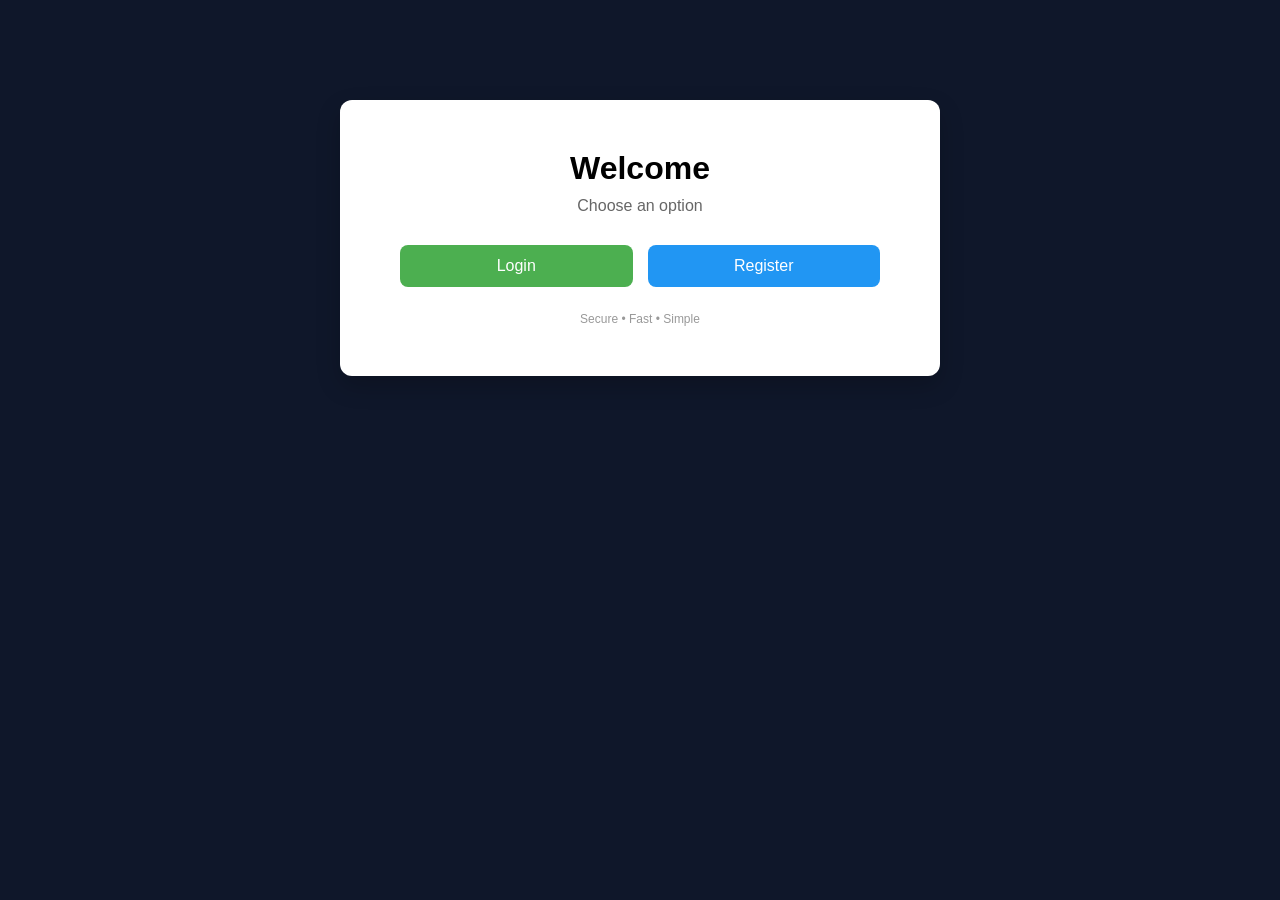
<file: index.html>
<!doctype html>
<html lang="en">
  <head>
    <meta charset="UTF-8" />
    <meta name="viewport" content="width=device-width, initial-scale=1.0" />
    <title>Chat app yessir</title>
    <link rel="stylesheet" href="./style.css" />
  </head>
  <body>
    <div class="container">
      <h1>Welcome</h1>
      <p class="subtitle">Choose an option</p>

      <div class="buttons">
        <button class="login" onclick="location.href='./user/login.html'">
          Login
        </button>
        <button class="register" onclick="location.href='./user/register.html'">
          Register
        </button>
      </div>

      <p class="footer">Secure • Fast • Simple</p>
    </div>

    <script src="./script.js" type="module"></script>
  </body>
</html>
</file>
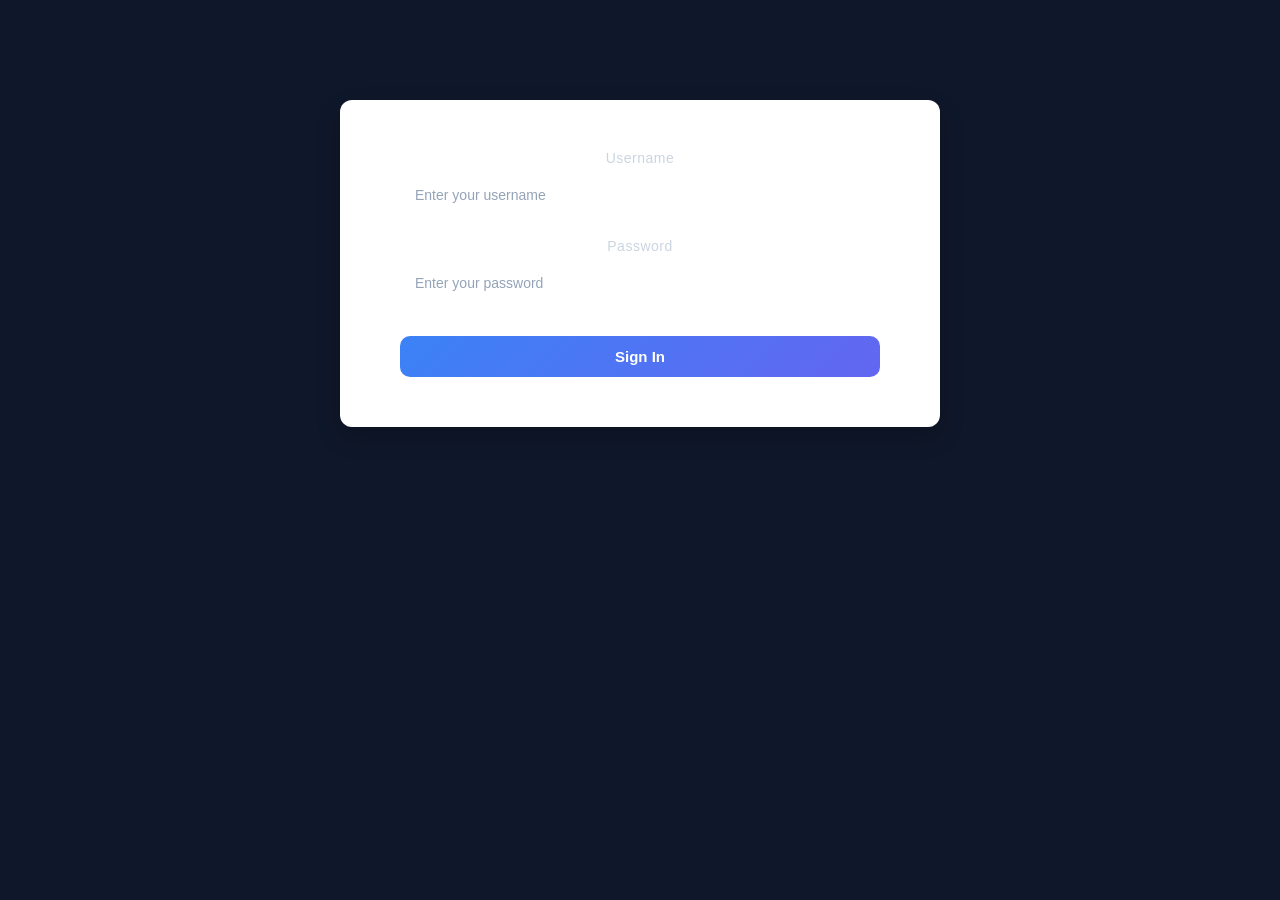
<file: chat.html>
<!doctype html>
<html lang="en">
  <head>
    <meta charset="UTF-8" />
    <meta name="viewport" content="width=device-width, initial-scale=1.0" />
    <title>Chat app yessir</title>
    <link rel="stylesheet" href="./style.css" />
  </head>
  <body>
    <div class="chat-container">
      <div class="users">
        <!-- <div class="user">Alice</div> -->
        <!-- <div class="user">Bob</div> -->
        <!-- <div class="user">Charlie</div> -->
        <button type="button" class="create-group-btn">create a group</button>
        <div class="list-group"></div>
        <div class="users-pane">
          <div class="exit-create-pane">X</div>
          <!-- <div class="select-user-pane"> -->
          <!--   <input type="checkbox" /> -->
          <!--   <div class="user-checkbox">Alice</div> -->
          <!-- </div> -->
          <form create-group-form action="">
            <input type="text" id="group-name" placeholder="Enter group name" />
            <button create-group-btn type="submit">Create group</button>
          </form>
        </div>

        <div class="select-pane"></div>
      </div>
      <div class="chat-body">
        <div class="chat-messages">
          <!-- <div class="message received">Yo bro 👋</div> -->
          <!-- <div class="message sent">What’s up 😎</div> -->
          <!-- <div class="message received">Long polling almost done?</div> -->
          <!-- <div class="message sent">Almost there 🔥</div> -->
        </div>

        <div class="chat-input">
          <input type="text" placeholder="Type a message..." />
          <button class="send-btn">Send</button>
        </div>
      </div>
    </div>

    <script src="./script.js" type="module"></script>
  </body>
  <
</html>
</file>
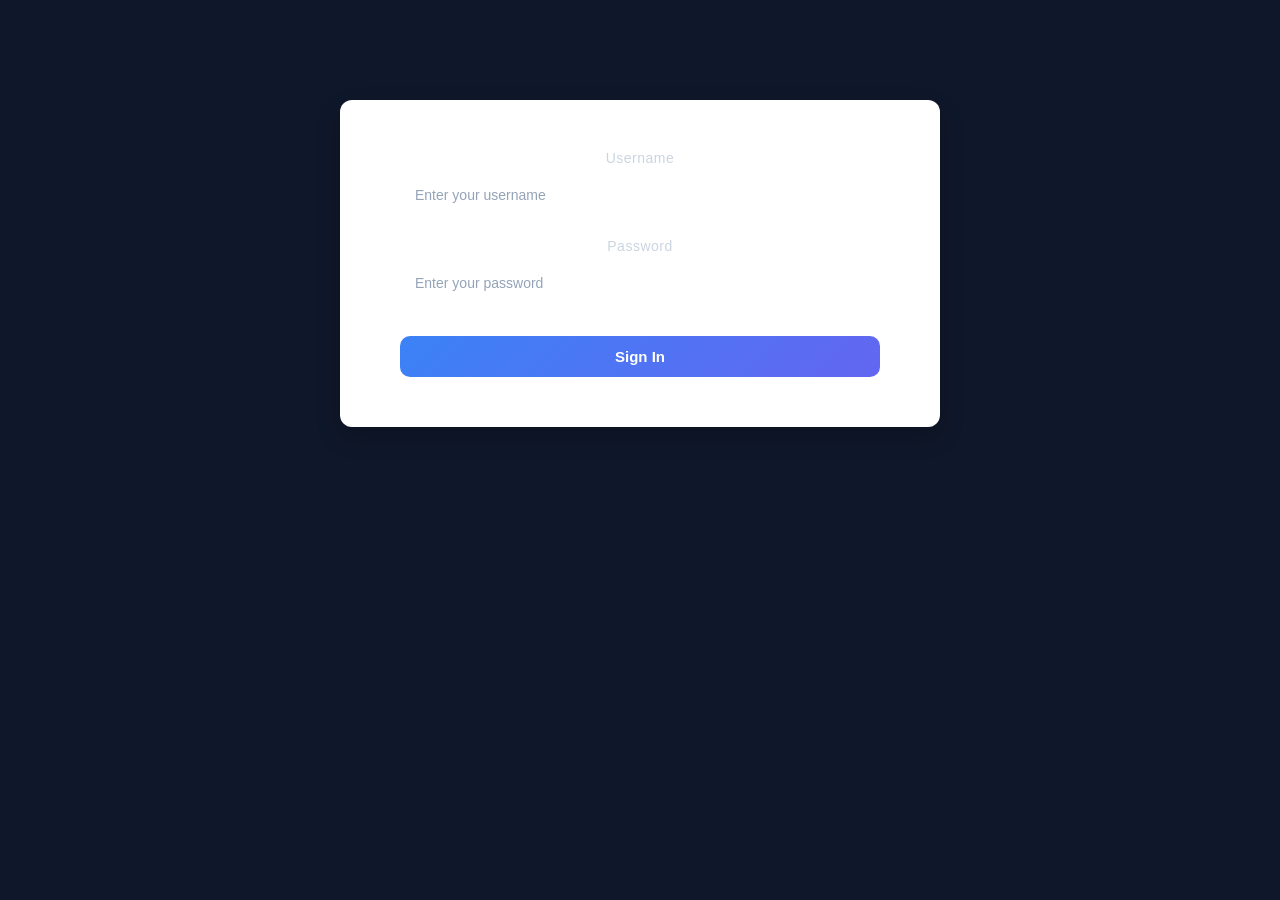
<file: user/login.html>
<!doctype html>
<html lang="en">
  <head>
    <meta charset="UTF-8" />
    <meta name="viewport" content="width=device-width, initial-scale=1.0" />
    <title>Document</title>
    <link rel="stylesheet" href="../style.css" />
  </head>
  <body>
    <div class="container">
      <form method="POST" action="/users/login" login-form>
        <div class="input-group">
          <label for="username">Username</label>
          <input
            type="text"
            id="username"
            placeholder="Enter your username"
            name="username"
            required
          />
        </div>

        <div class="input-group">
          <label for="password">Password</label>
          <input
            type="password"
            id="password"
            placeholder="Enter your password"
            name="password"
            required
          />
        </div>
        <button type="submit" class="btn">Sign In</button>
      </form>
    </div>
    <script src="../script.js"></script>
  </body>
</html>
</file>
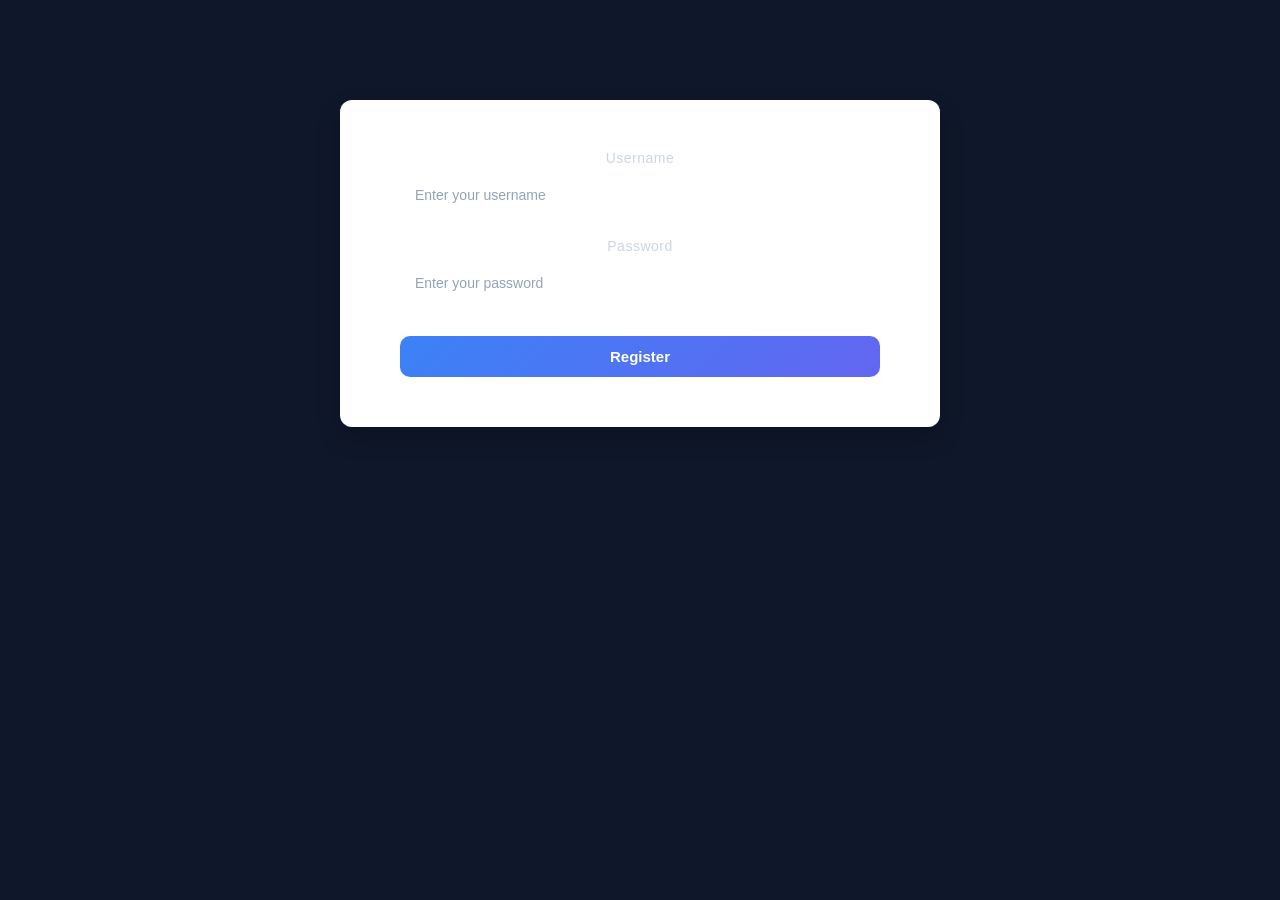
<file: user/register.html>
<!doctype html>
<html lang="en">
  <head>
    <meta charset="UTF-8" />
    <meta name="viewport" content="width=device-width, initial-scale=1.0" />
    <title>Document</title>
    <link rel="stylesheet" href="../style.css" />
  </head>
  <body>
    <div class="container">
      <form method="POST" register-form>
        <div class="input-group">
          <label for="username">Username</label>
          <input
            type="text"
            id="username"
            placeholder="Enter your username"
            name="username"
            required
          />
        </div>

        <div class="input-group">
          <label for="password">Password</label>
          <input
            type="password"
            id="password"
            placeholder="Enter your password"
            name="password"
            required
          />
        </div>
        <button type="submit" class="btn">Register</button>
      </form>
    </div>
    <script src="../script.js"></script>
  </body>
</html>
</file>
<file: style.css>
* {
  box-sizing: border-box;
  margin: 0;
  padding: 0;
  font-family: Arial, Helvetica, sans-serif;
}

body {
  background: #0f172a;
  position: relative;
  /* display: flex; */
  /* justify-content: center; */
  /* align-items: center; */
}

.container {
  margin: 100px auto;
  background: white;
  padding: 50px 60px;
  border-radius: 12px;
  text-align: center;
  box-shadow: 0 10px 25px rgba(0, 0, 0, 0.2);
  width: 600px;
}

/* form layout */
form {
  display: flex;
  flex-direction: column;
  gap: 22px;
}

/* input group */
.input-group {
  display: flex;
  flex-direction: column;
  gap: 8px;
}

label {
  font-size: 14px;
  color: #cbd5e1;
  letter-spacing: 0.5px;
}

input {
  padding: 12px 14px;
  border-radius: 10px;

  border: 1px solid rgba(255, 255, 255, 0.1);
  background: rgba(255, 255, 255, 0.05);
  color: white;

  font-size: 14px;

  transition: all 0.25s ease;
}

input::placeholder {
  color: #94a3b8;
}

input:focus {
  outline: none;
  border: 1px solid #3b82f6;
  box-shadow: 0 0 0 3px rgba(59, 130, 246, 0.25);
  background: rgba(255, 255, 255, 0.07);
}

.btn {
  margin-top: 10px;
  padding: 12px;

  border-radius: 10px;
  border: none;

  font-size: 15px;
  font-weight: 600;

  color: white;
  background: linear-gradient(135deg, #3b82f6, #6366f1);

  cursor: pointer;
  transition: all 0.25s ease;
}

.btn:hover {
  transform: translateY(-2px);
  box-shadow: 0 10px 20px rgba(59, 130, 246, 0.4);
}

.btn:active {
  transform: translateY(0);
}

h1 {
  margin-bottom: 10px;
}

.subtitle {
  color: #666;
  margin-bottom: 30px;
}

.buttons {
  display: flex;
  gap: 15px;
  justify-content: center;
}

button {
  flex: 1;
  padding: 12px;
  border: none;
  border-radius: 8px;
  font-size: 16px;
  cursor: pointer;
  transition: 0.2s;
}

.login {
  background: #4caf50;
  color: white;
}

.login:hover {
  background: #45a049;
}

.register {
  background: #2196f3;
  color: white;
}

.register:hover {
  background: #1976d2;
}

.footer {
  margin-top: 25px;
  font-size: 12px;
  color: #999;
}

/* ------------------ chat message ------------------- */
.users {
  width: 220px;
  padding: 15px;
  overflow-y: auto;
  background: #1e293b;
  border-radius: 16px;
  box-shadow: 0 10px 30px rgba(0, 0, 0, 0.5);
}

.users h3 {
  margin-bottom: 10px;
}

.user {
  padding: 10px;
  margin-bottom: 8px;
  border-radius: 6px;
  cursor: pointer;
  background: #f2f2f2;
}

.user:hover {
  background: #e6e6e6;
}

.list-group {
  border-top: 2px solid white;
  padding: 10px 0 0 10px;
  margin: 20px 0;
}
.group {
  padding: 10px;
  margin-bottom: 8px;
  border-radius: 6px;
  cursor: pointer;
  background: #f2f2f2;
}

.group:hover {
  background: #e6e6e6;
}

.unread {
  border: 3px solid red;
}

.users-pane {
  overflow-y: auto;
  position: absolute;
  padding: 20px;
  top: 300px;
  left: -200px;
  width: 300px;
  height: 300px;
  background-color: pink;
  display: none;
}

.exit-create-pane {
  display: inline-block;
  padding: 5px;
  color: red;
  background-color: white;
  border-radius: 50%;
}
.user-checkbox {
  display: inline-block;
  color: white;
}
.chat-container {
  position: relative;
  margin: 50px auto;
  height: 600px;
  width: 800px;
  background: #1e293b;
  border-radius: 16px;
  display: flex;
  flex-direction: row;
  gap: 20px;
  /* overflow: hidden; */
  box-shadow: 0 10px 30px rgba(0, 0, 0, 0.5);
}

.chat-body {
  flex: 1;
  display: flex;
  flex-direction: column;
}

.chat-messages {
  flex: 1;
  padding: 15px;
  overflow-y: auto;
  display: flex;
  flex-direction: column;
  gap: 10px;
}

.message {
  /* max-width: 70%; */
  padding: 10px 14px;
  border-radius: 12px;
  font-size: 14px;
}

.sent {
  background: #3b82f6;
  color: white;
  align-self: flex-end;
}

.received {
  background: #475569;
  color: white;
  align-self: flex-start;
}

/* ⬇️ Input Section */
.chat-input {
  padding: 12px;
  background: #334155;
  display: flex;
  gap: 10px;
}

.chat-input input {
  flex: 1;
  padding: 10px;
  border-radius: 8px;
  border: none;
  outline: none;
}

.chat-input button {
  flex: 0;
  padding: 10px 15px;
  border: none;
  border-radius: 8px;
  background: #3b82f6;
  color: white;
  cursor: pointer;
  transition: 0.2s;
}

.chat-input button:hover {
  background: #2563eb;
}
</file>
